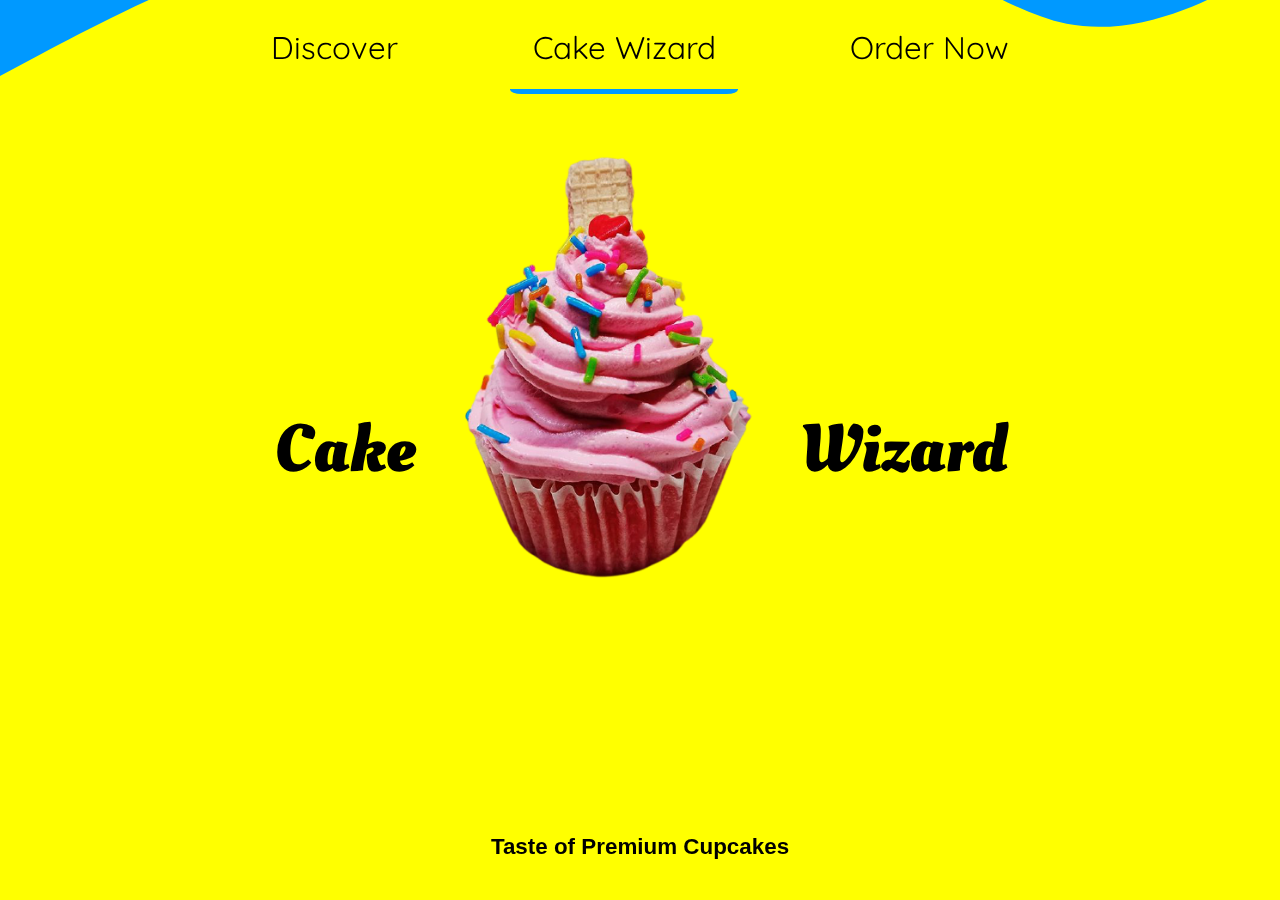
<file: index.html>
<!DOCTYPE html>
<html lang="en">
  <head>
    <meta charset="UTF-8" />
    <meta name="viewport" content="width=device-width, initial-scale=1.0" />
    <link rel="stylesheet" href="./style.css" />
    <link rel="stylesheet" href="./index.css" />
    <link rel="stylesheet" href="https://fonts.googleapis.com/css2?family=Quicksand:wght@300;400;500;600;700&display=swap">
    <title>Cake Wizard</title>
  </head>

  <body class="container full-height-grow">
    <header class="main-header">
      <svg class="top-svg" xmlns="http://www.w3.org/2000/svg" viewBox="0 0 1440 320">
        <path fill="#0099ff" fill-opacity="1" d="M0,288L40,266.7C80,245,160,203,240,170.7C320,139,400,117,480,133.3C560,149,640,203,720,197.3C800,192,880,128,960,133.3C1040,139,1120,213,1200,229.3C1280,245,1360,203,1400,181.3L1440,160L1440,0L1400,0C1360,0,1280,0,1200,0C1120,0,1040,0,960,0C880,0,800,0,720,0C640,0,560,0,480,0C400,0,320,0,240,0C160,0,80,0,40,0L0,0Z">
          
        </path>
      </svg>
      <nav class="main-nav">
        <ul>
          <li><a href="./discover.html">Discover</a></li>
          <li><a class="this-page" href="./index.html">Cake Wizard</a></li>
          <li><a href="./order.html">Order Now</a></li>
        </ul>
      </nav>
    </header>

    <section class="home-main-section">

      <div class="title">
        <h1 class="left" style="
        font-size: 3rem;">Cake</h1>
        <div class="image-wrapper">
          <div class="cupcake"></div>
        </div>
        <h1 class="right" style="
        font-size: 3rem;">Wizard</h1>
        
      </div>
      <div class="subtitle">Taste of Premium Cupcakes</div>

    </section>
  </body>
</html>
</file>
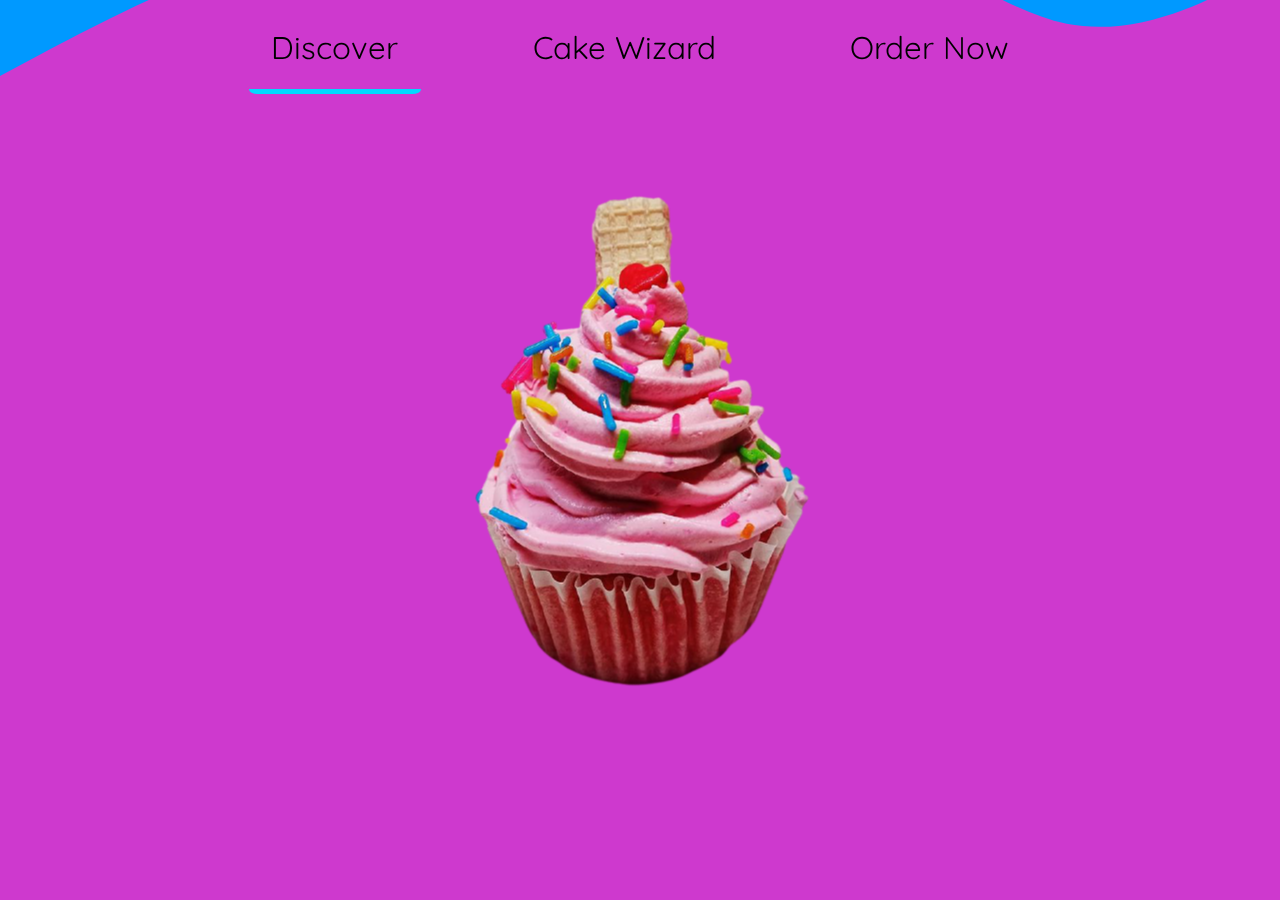
<file: discover.html>
<!DOCTYPE html>
<html lang="en">
  <head>
    <meta charset="UTF-8" />
    <meta name="viewport" content="width=device-width, initial-scale=1.0" />
    <link rel="stylesheet" href="./style.css" />
    <link rel="stylesheet" href="./discover.css" />
    <title>Discover | Cake Wizard</title>
  </head>

  <body class="full-height-grow">

    <div class="container">

      <header class="main-header">
        <svg class="top-svg" xmlns="http://www.w3.org/2000/svg" viewBox="0 0 1440 320">
          <path fill="#0099ff" fill-opacity="1" d="M0,288L40,266.7C80,245,160,203,240,170.7C320,139,400,117,480,133.3C560,149,640,203,720,197.3C800,192,880,128,960,133.3C1040,139,1120,213,1200,229.3C1280,245,1360,203,1400,181.3L1440,160L1440,0L1400,0C1360,0,1280,0,1200,0C1120,0,1040,0,960,0C880,0,800,0,720,0C640,0,560,0,480,0C400,0,320,0,240,0C160,0,80,0,40,0L0,0Z">
            
          </path>
        </svg>
        <div class="ocean">
          <div class="wave"></div>
          <div class="wave"></div>
        </div>
        <nav class="main-nav">
          <ul>
            <li><a class="this-page" href="./discover.html">Discover</a></li>
            <li><a href="./index.html">Cake Wizard</a></li>
            <li><a href="./order.html">Order Now</a></li>
          </ul>
        </nav>
      </header>

      <section class="discover-main-section">
        <div class="slideshow" >
          <img class="slides fade" src="./images/4-remove-bg.png" alt="">
          <img class="slides fade" src="./images/5-removebg.png" alt="">
          <img class="slides fade" src="./images/1-removebg.png" alt="">
          <img class="slides fade" src="./images/7.jpg" alt="">
        </div>
      </section>

    </div>

<script>
  var myIndex = 0;
carousel();

function carousel() {
  var i;
  var x = document.getElementsByClassName("slides");
  for (i = 0; i < x.length; i++) {
    x[i].style.display = "none";  
  }
  myIndex++;
  if (myIndex > x.length) {myIndex = 1}    
  x[myIndex-1].style.display = "block";  
  setTimeout(carousel, 5000);    
}
</script>
    
</body>
</html>
</file>
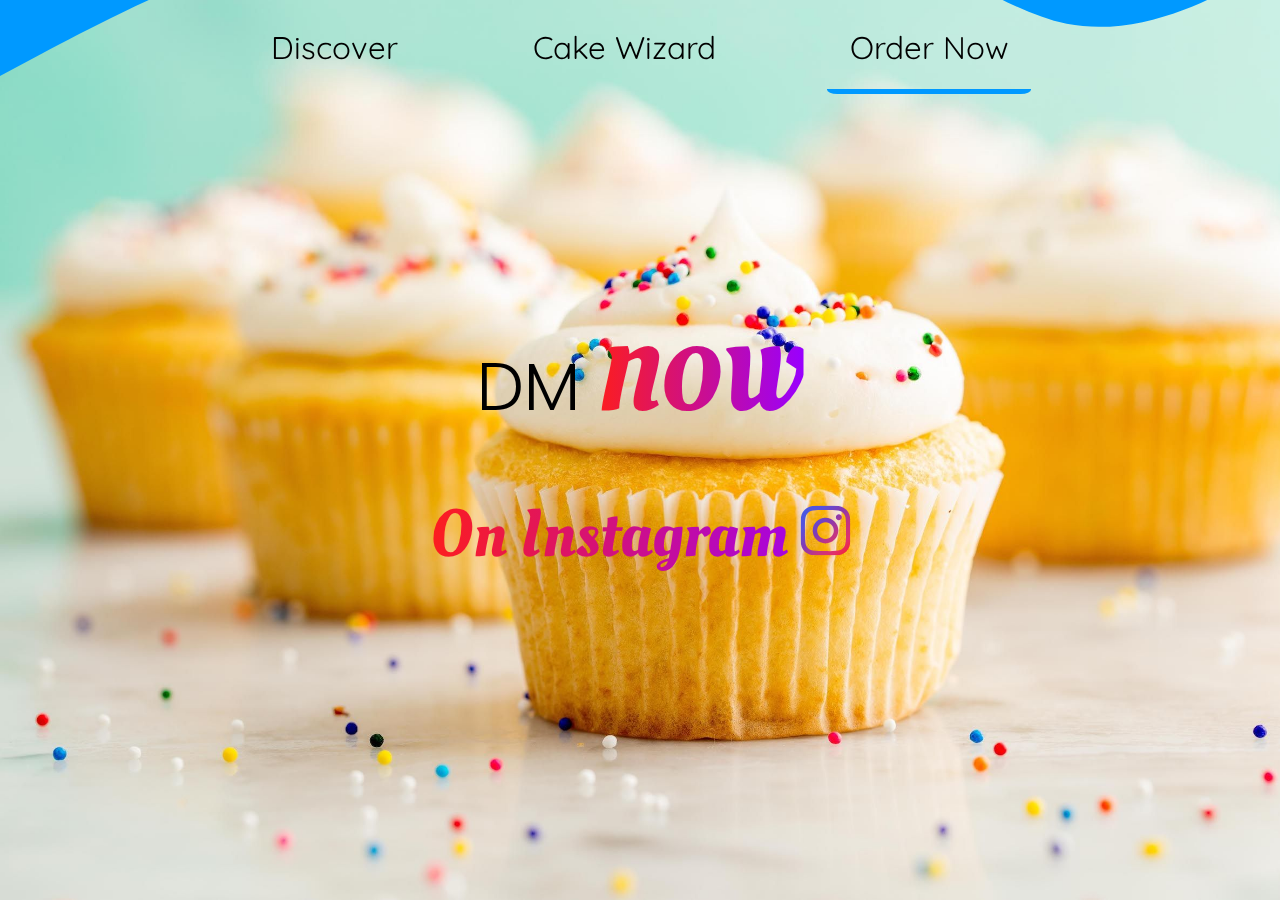
<file: order.html>
<!DOCTYPE html>
<html lang="en">
  <head>
    <meta charset="UTF-8" />
    <meta name="viewport" content="width=device-width, initial-scale=1.0" />
    <link rel="stylesheet" href="./style.css" />
    <link rel="stylesheet" href="./order.css" />
    <title>Order Now | Cake Wizard</title>
  </head>

  <body class="full-height-grow">
    <div class="container full-height-grow">
      <header class="main-header">
        <svg class="top-svg" xmlns="http://www.w3.org/2000/svg" viewBox="0 0 1440 320">
          <path fill="#0099ff" fill-opacity="1" d="M0,288L40,266.7C80,245,160,203,240,170.7C320,139,400,117,480,133.3C560,149,640,203,720,197.3C800,192,880,128,960,133.3C1040,139,1120,213,1200,229.3C1280,245,1360,203,1400,181.3L1440,160L1440,0L1400,0C1360,0,1280,0,1200,0C1120,0,1040,0,960,0C880,0,800,0,720,0C640,0,560,0,480,0C400,0,320,0,240,0C160,0,80,0,40,0L0,0Z">
            
          </path>
        </svg>
  
        <nav class="main-nav">
          <ul>
            
            <li><a href="./discover.html">Discover</a></li>
            <li><a href="./index.html">Cake Wizard</a></li>
            <li><a class="this-page" href="./order.html">Order Now</a></li>
          </ul>
        </nav>
      </header>
      <section class="join-main-section">
        <h1 class="title">
          DM 
          <span class="highlight">NOW</span>
        </h1>

        <div class="call-to-action">
          <a href="https://www.instagram.com/cake___wizard">On Instagram
          <svg width="50px" height="50px" viewBox="0 0 100 100" fill="none" xmlns="http://www.w3.org/2000/svg">
            <g clip-path="url(#clip0)">
            <path d="M50.0112 24.3612C35.8226 24.3612 24.3782 35.8084 24.3782 50C24.3782 64.1916 35.8226 75.6388 50.0112 75.6388C64.1996 75.6388 75.6442 64.1916 75.6442 50C75.6442 35.8084 64.1996 24.3612 50.0112 24.3612ZM50.0112 66.6686C40.8422 66.6686 33.3464 59.1934 33.3464 50C33.3464 40.8066 40.8198 33.3314 50.0112 33.3314C59.2024 33.3314 66.676 40.8066 66.676 50C66.676 59.1934 59.1802 66.6686 50.0112 66.6686ZM82.6716 23.3126C82.6716 26.6372 79.9944 29.2926 76.6928 29.2926C73.3686 29.2926 70.7138 26.615 70.7138 23.3126C70.7138 20.01 73.391 17.3324 76.6928 17.3324C79.9944 17.3324 82.6716 20.01 82.6716 23.3126ZM99.6486 29.382C99.2694 21.3712 97.44 14.2754 91.5728 8.4291C85.7278 2.58284 78.6336 0.753096 70.6246 0.351444C62.3704 -0.117148 37.6296 -0.117148 29.3754 0.351444C21.3888 0.730782 14.2945 2.56052 8.42722 8.40678C2.55996 14.253 0.752928 21.3488 0.351366 29.3596C-0.117122 37.6158 -0.117122 62.362 0.351366 70.618C0.73062 78.6288 2.55996 85.7246 8.42722 91.571C14.2945 97.4172 21.3664 99.247 29.3754 99.6486C37.6296 100.117 62.3704 100.117 70.6246 99.6486C78.6336 99.2692 85.7278 97.4394 91.5728 91.571C97.4178 85.7246 99.247 78.6288 99.6486 70.618C100.117 62.362 100.117 37.638 99.6486 29.382ZM88.985 79.4768C87.2448 83.8502 83.8762 87.2196 79.4814 88.9824C72.9002 91.5932 57.2838 90.9908 50.0112 90.9908C42.7384 90.9908 27.0998 91.571 20.541 88.9824C16.1684 87.242 12.7998 83.8726 11.0374 79.4768C8.42722 72.8942 9.02956 57.2744 9.02956 50C9.02956 42.7256 8.44952 27.0836 11.0374 20.5232C12.7775 16.1497 16.1461 12.7803 20.541 11.0175C27.1222 8.40678 42.7384 9.00926 50.0112 9.00926C57.2838 9.00926 72.9224 8.4291 79.4814 11.0175C83.8538 12.758 87.2226 16.1274 88.985 20.5232C91.595 27.1058 90.9928 42.7256 90.9928 50C90.9928 57.2744 91.595 72.9164 88.985 79.4768Z" fill="url(#paint0_linear)"/>
            </g>
            <defs>
            <linearGradient id="paint0_linear" x1="0" y1="0" x2="100" y2="100" gradientUnits="userSpaceOnUse">
            <stop stop-color="#405DE6"/>
            <stop offset="0.244792" stop-color="#5851DB"/>
            <stop offset="0.442708" stop-color="#833AB4"/>
            <stop offset="0.625" stop-color="#C13584"/>
            <stop offset="0.8125" stop-color="#E1306C"/>
            <stop offset="1" stop-color="#FD1D1D"/>
            </linearGradient>
            <clipPath id="clip0">
            <rect width="100" height="100" fill="white"/>
            </clipPath>
            </defs>
            </svg>
          </a>
        </div>
      </section>
    </div>
  </body>
</html>
</file>
<file: style.css>
@import url("https://fonts.googleapis.com/css2?family=Quicksand:wght@300;400;500;600;700&display=swap");

@import url("https://fonts.googleapis.com/css2?family=Poppins:wght@100;200;300;400;500;600&display=swap");

* {
  box-sizing: border-box;
  font-size: 1.4rem;
  margin: 0;
  padding: 0;  
}

.main-header {
  display: flex;
  height: 100px;
  width: 100%;
}

.top-svg{
  position: fixed;
  top: -20%;
  left: 0%;
  z-index: -1;
}

.this-page{
  border-bottom: 5px solid #0099ff;
  border-radius: 5%;
  border-spacing: 100px;
}

.full-height-grow {
  display: flex;
  flex-direction: column;
}

.main-nav{
  display: flex;
  width: 100%;
  display: flex;
  justify-content: center;
  align-items: center;
}

.main-nav ul {
  display: flex;
  list-style: none;
  font-family: 'Quicksand';
  margin: 0;
  padding: 0;
}

.main-nav a {
  display: flex;
  justify-content: center;
  color: inherit;
  text-decoration: none;
  padding: 1rem;
  margin: 2rem;
  font-family: "Quicksand";
}

.container {
  max-width: 1200px;
  margin: 0 auto;
  flex-grow: 1;
}

@media(max-width: 900px){
  .this-page{
    border: none;
  }
}
</file>
<file: index.css>
@import url('https://fonts.googleapis.com/css2?family=Oleo+Script:wght@400;700&display=swap');
@import url("https://fonts.googleapis.com/css2?family=Quicksand:wght@300;400;500;600;700&display=swap");

*{
  margin: 0;
  padding: 0;
  box-sizing: border-box;
  
}

body{
  background-color: yellow;
  color: #000;
}

.home-main-section{
  /* display: flex;
  align-items: center;
  justify-content: center; */
  position: fixed;
  top: 50%;
  left: 50%;
  transform: translate(-50%,-50%);
}

.home-main-section .cupcake {
  background-image: url(./images/4-remove-bg.png);
  min-height: 70vh;
  max-height: 100vh;
  min-width: 30vw;
  max-width: 60vw;
  display: flex;
  background-size: contain;
  background-repeat: no-repeat;
}

.home-main-section .title{
  display: flex;
  align-items: center;
  font-family: "Oleo Script";
}

.subtitle{
  font-size: 1rem;
  font-family: sans-serif;
  font-weight: bold;
  position: fixed;
  bottom: -15%;
  left: 50%;
  transform: translateX(-50%);
}

@media(max-width:768px){
  .home-main-section .title .left, .home-main-section .title .right{
    display: none;
  }
  .home-main-section .cupcake{
    min-width: 70vw;
    display: flex;
    align-items: center;
  }
  .main-nav ul li a{
    font-size: .7rem;
    margin: 1rem;
    padding: 0;
  }
  .subtitle{
    font-size: .7rem;
    word-wrap: none; 
  }
}

@media(max-height:400px){
  .subtitle{
    font-size: .7rem;
    position: absolute;
    top: 90%;
  }
}
</file>
<file: discover.css>
body{
  background-color: rgb(206, 57, 206);
}

.discover-main-section {
  display: flex;
  align-items: center;
  justify-content: center;
  flex-grow: 1;
}

.call-to-action {
  display: flex;
  flex-direction: column;
  justify-content: center;
  align-items: center;
  align-self: center;
  margin: 0 100px;
}

.this-page{
  border-color: #00d9ff;
}

.slideshow{
  position: fixed;
  top: 50%;
  left: 50%;
  transform: translate(-50%, -50%);
}

.slides{
  min-width: 25vw;
  max-width: 90vw;
}

.fade{
  animation:fading 5s infinite ease-in-out
}

@keyframes fading{
  0%{
    opacity:0
  }
  25%{
    opacity:1
  }
  75%{
    opacity: 1;
  }
  100%{
    opacity:0
  }
}

@media (max-width: 700px){
  .slides{
    position: relative;
  }
}
</file>
<file: order.css>
@import url('https://fonts.googleapis.com/css2?family=Oleo+Script:wght@400;700&display=swap');

*{
    margin: 0;
    padding: 0;
    box-sizing: border-box;
}

body
{
    background-image: url(./images/6.jpg);
    background-repeat: no-repeat;
    background-attachment: fixed;
    background-size: cover;
    align-items: center;
    min-width: 50vw;
    min-height: 70vh;
}

.join-main-section {
  display: flex;
  flex-direction: column;
  align-items: center;
  justify-content: center;
  position: fixed;
  top: 50%;
  left: 50%;
  transform: translate(-50%,-50%);
  flex-grow: 1;
}

.title {
  align-items: center;
  font-size: 3rem;  font-family: "Poppins";
  font-weight: 300;
  margin-bottom: 2rem;
}

.title .highlight {
  background: linear-gradient(to right, rgba(253, 29, 29, 1) 0%, rgba(153, 0, 255, 1) 100%);
  background-clip:text;
  -webkit-background-clip: text;
  -webkit-text-fill-color: transparent;
  font-family: "Oleo Script";
  font-weight: 900;
  font-size: 4rem;
}

.call-to-action{
  background: linear-gradient(to right, rgba(253, 29, 29, 1) 0%, rgba(153, 0, 255, 1) 100%);
  background-clip:text;
  -webkit-background-clip: text;
  -webkit-text-fill-color: transparent;
  font-family: "Oleo Script";
}

.call-to-action a{
  font-size: 3rem;
}

@media(max-width:650px){
    .main-nav
    {
        font-size: .7rem;
    }
}
</file>
